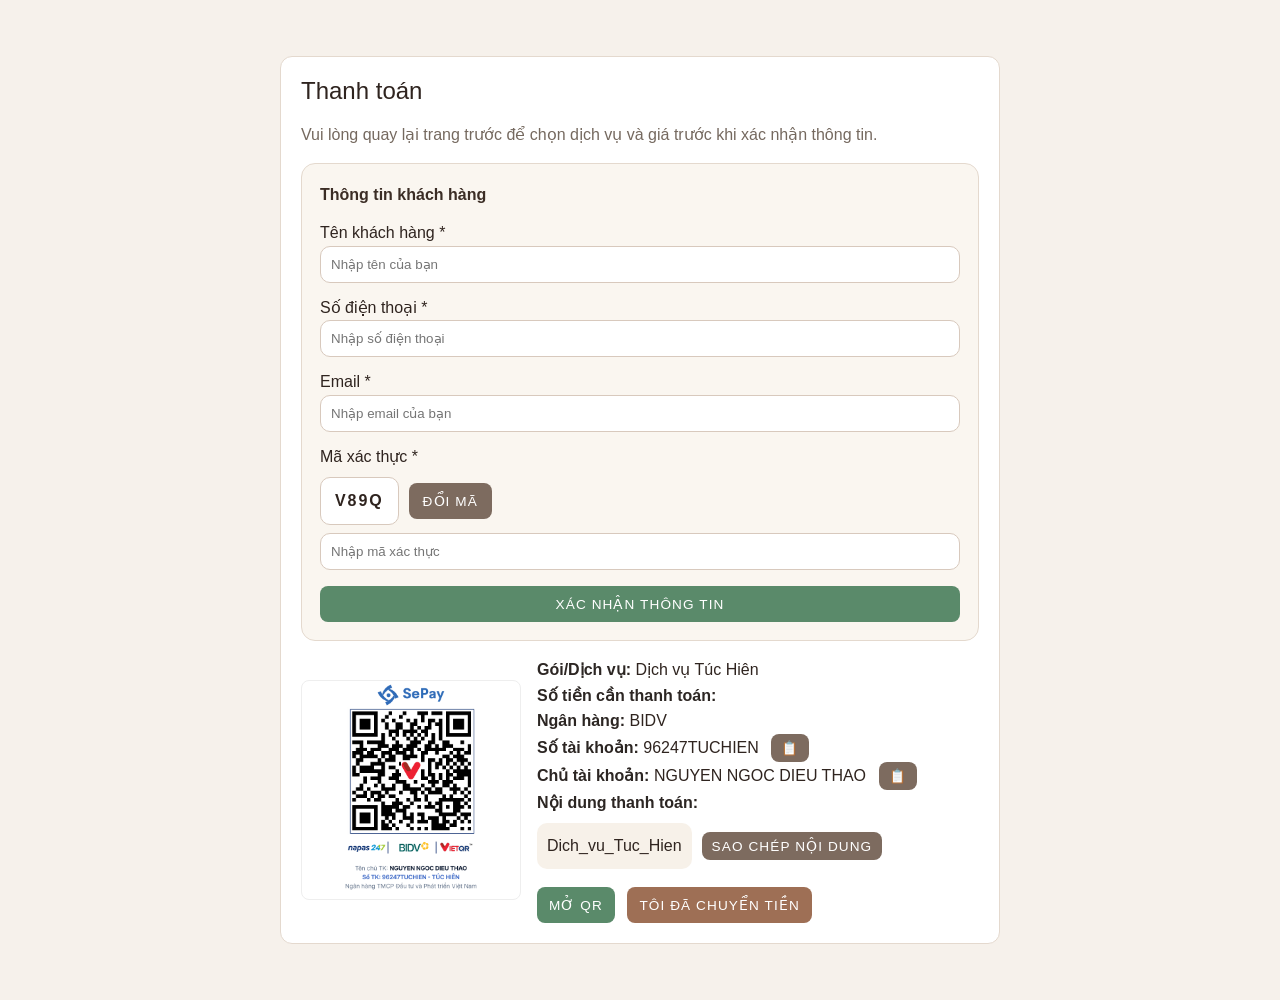
<file: payment.html>
<!DOCTYPE html>
<html lang="vi">
<head>
  <meta charset="utf-8" />
  <meta name="viewport" content="width=device-width,initial-scale=1" />
  <title>Thanh toán - Túc Hiên</title>
  <link rel="stylesheet" href="style.css">
  <style>
    body{font-family:Arial,Helvetica,sans-serif;padding:24px;background:#f6f1eb;color:#2f241f}
    .card{max-width:720px;margin:32px auto;background:#fff;padding:20px;border-radius:12px;border:1px solid #e4d9ce}
    .qr{display:flex;gap:16px;align-items:center}
    img.qr-img{width:220px;height:220px;object-fit:contain;border-radius:8px;border:1px solid #eee}
    .info{flex:1}
    .btn{padding:10px 12px;border-radius:8px;background:#9e6f55;color:#fff;border:none;cursor:pointer}
    .muted{color:#75695f}
    .hidden{display:none}
    .status-box{margin-top:20px;padding:18px;border-radius:14px;border:1px solid transparent;box-shadow:0 14px 30px rgba(0,0,0,.08);background:#fff}
    .status-box.success{border-color:#9ecf97;background:#eaf7eb;color:#214d28}
    .status-box.error{border-color:#e1a2a2;background:#fde8e8;color:#7b2525}
    .status-box h3{margin-top:0;margin-bottom:8px;font-size:1.2rem}
    .status-box p{margin:0; line-height:1.6}
  </style>
</head>
<body>
  <div class="card">
    <h2 id="title">Thanh toán</h2>
    <div id="summary" class="muted">Chuẩn bị giao dịch...</div>
    <form id="customerForm" onsubmit="return handleCustomerSubmit(event)">
      <div style="margin: 16px 0; padding: 18px; border: 1px solid #e4d9ce; border-radius: 14px; background: #faf6f0;">
        <div style="font-weight:700;margin-bottom:12px;color:#3b2d25;">Thông tin khách hàng</div>
        <div style="margin-bottom:12px;">
          <label for="customer-name">Tên khách hàng *</label><br>
          <input id="customer-name" type="text" placeholder="Nhập tên của bạn" style="width:100%;padding:10px;border:1px solid #d8c9bd;border-radius:10px;" required>
        </div>
        <div style="margin-bottom:12px;">
          <label for="customer-phone">Số điện thoại *</label><br>
          <input id="customer-phone" type="tel" placeholder="Nhập số điện thoại" style="width:100%;padding:10px;border:1px solid #d8c9bd;border-radius:10px;" required>
        </div>
        <div style="margin-bottom:12px;">
          <label for="customer-email">Email *</label><br>
          <input id="customer-email" type="email" placeholder="Nhập email của bạn" style="width:100%;padding:10px;border:1px solid #d8c9bd;border-radius:10px;" required>
        </div>
        <div style="margin-bottom:16px;">
          <label for="captcha-input">Mã xác thực *</label><br>
          <div style="display:flex;align-items:center;gap:10px;margin:8px 0;">
            <div id="captcha-code" style="padding:10px 14px;background:#fff;border:1px solid #d8c9bd;border-radius:10px;font-weight:700;letter-spacing:.12em;">0000</div>
            <button type="button" id="refreshCaptcha" class="btn" style="background:#7d6b5f;padding:10px 14px;">Đổi mã</button>
          </div>
          <input id="captcha-input" type="text" placeholder="Nhập mã xác thực" style="width:100%;padding:10px;border:1px solid #d8c9bd;border-radius:10px;" required>
        </div>
        <button type="submit" class="btn" style="width:100%;background:#5a8a6a;">Xác nhận thông tin</button>
      </div>
    </form>
    <div class="qr">
      <img id="qrImage" class="qr-img" src="qr-vietqr-sepay.png" alt="QR thanh toán" />
      <div class="info">
        <div><strong>Gói/Dịch vụ:</strong> <span id="serviceName"></span></div>
        <div><strong>Số tiền cần thanh toán:</strong> <span id="amount"></span></div>
        <div><strong>Ngân hàng:</strong> <span id="bankName">BIDV</span></div>
        <div>
          <strong>Số tài khoản:</strong>
          <span id="accountNumber">96247TUCHIEN</span>
          <button id="btnCopyAccount" class="btn" style="margin-left:8px;padding:6px 10px;background:#7d6b5f;">📋</button>
        </div>
        <div>
          <strong>Chủ tài khoản:</strong>
          <span id="accountHolder">NGUYEN NGOC DIEU THAO</span>
          <button id="btnCopyHolder" class="btn" style="margin-left:8px;padding:6px 10px;background:#7d6b5f;">📋</button>
        </div>
        <div><strong>Nội dung thanh toán:</strong></div>
        <div style="display:flex;align-items:center;gap:10px;flex-wrap:wrap;margin:8px 0;">
          <span id="paymentNote" style="word-break:break-all;max-width:100%;background:#f7f1e9;padding:10px;border-radius:10px;display:inline-block;"></span>
          <button id="btnCopyNote" class="btn" style="background:#7d6b5f;padding:6px 10px;">Sao chép nội dung</button>
        </div>
        <div style="height:10px"></div>
        <div id="actions">
          <button id="btnOpenQr" class="btn" style="margin-right:8px;background:#5a8a6a">Mở QR</button>
          <button id="btnPaid" class="btn">Tôi đã chuyển tiền</button>
        </div>
      </div>
    </div>
    <div id="resultBox" class="status-box hidden">
      <h3 id="resultTitle"></h3>
      <p id="resultText"></p>
      <button id="resultClose" class="btn">Đóng</button>
    </div>
  </div>
  <script>
    function qs(key){
      return new URLSearchParams(window.location.search).get(key);
    }
    let orderId = qs('order_id');
    const amountEl = document.getElementById('amount');
    const paymentNoteEl = document.getElementById('paymentNote');
    const summary = document.getElementById('summary');
    const btnPaid = document.getElementById('btnPaid');
    const btnOpenQr = document.getElementById('btnOpenQr');
    const btnCopyNote = document.getElementById('btnCopyNote');
    const btnCopyAccount = document.getElementById('btnCopyAccount');
    const btnCopyHolder = document.getElementById('btnCopyHolder');
    const customerForm = document.getElementById('customerForm');
    const customerNameInput = document.getElementById('customer-name');
    const customerPhoneInput = document.getElementById('customer-phone');
    const customerEmailInput = document.getElementById('customer-email');
    const captchaCodeEl = document.getElementById('captcha-code');
    const captchaInput = document.getElementById('captcha-input');
    const refreshCaptcha = document.getElementById('refreshCaptcha');

    const resultBox = document.getElementById('resultBox');
    const resultTitle = document.getElementById('resultTitle');
    const resultText = document.getElementById('resultText');
    const resultClose = document.getElementById('resultClose');
    const serviceNameEl = document.getElementById('serviceName');
    const bankNameEl = document.getElementById('bankName');
    const accountNumberEl = document.getElementById('accountNumber');
    const accountHolderEl = document.getElementById('accountHolder');

    async function getOrder() {
      if (!orderId) return null;
      const res = await fetch('/api/orders');
      if (!res.ok) return null;
      const orders = await res.json();
      return orders.find(x => String(x.id) === String(orderId));
    }

    function normalizeNotePart(value) {
      return (value || '')
        .normalize('NFD')
        .replace(/[\u0300-\u036f]/g, '')
        .replace(/[^a-zA-Z0-9\s]/g, '')
        .trim()
        .replace(/\s+/g, '_');
    }

    function buildPaymentNote(serviceSlug, customerName, customerPhone) {
      const noteBase = normalizeNotePart(serviceSlug) || normalizeNotePart(qs('label')) || 'tuchien';
      const namePart = normalizeNotePart(customerName);
      const phonePart = (customerPhone || '').replace(/[^0-9]/g, '');
      const parts = [noteBase];
      if (namePart) parts.push(namePart);
      if (phonePart) parts.push(phonePart);
      return parts.join('_');
    }

    function generateCaptcha() {
      const chars = 'ABCDEFGHJKMNPQRSTUVWXY3456789';
      let code = '';
      for (let i = 0; i < 4; i += 1) {
        code += chars.charAt(Math.floor(Math.random() * chars.length));
      }
      captchaCodeEl.textContent = code;
      return code;
    }

    function validateEmail(email) {
      return /^[^\s@]+@[^\s@]+\.[^\s@]+$/.test(email);
    }

    function validatePhone(phone) {
      const digits = phone.replace(/[^0-9]/g, '');
      return digits.length >= 9 && digits.length <= 12;
    }

    function updateNotePreview(serviceSlug, serviceLabel) {
      paymentNoteEl.textContent = buildPaymentNote(
        serviceLabel || serviceSlug,
        customerNameInput.value,
        customerPhoneInput.value
      );
    }

    function validateCustomerForm(currentServiceSlug, currentServiceLabel) {
      const name = customerNameInput.value.trim();
      const phone = customerPhoneInput.value.trim();
      const email = customerEmailInput.value.trim();
      const captchaValue = captchaInput.value.trim().toUpperCase();
      const expectedCaptcha = captchaCodeEl.textContent.trim().toUpperCase();

      if (!name) {
        alert('Vui lòng nhập tên khách hàng.');
        return false;
      }
      if (!validatePhone(phone)) {
        alert('Vui lòng nhập số điện thoại hợp lệ (9-12 chữ số).');
        return false;
      }
      if (!validateEmail(email)) {
        alert('Vui lòng nhập địa chỉ email hợp lệ.');
        return false;
      }
      if (!captchaValue || captchaValue !== expectedCaptcha) {
        alert('Mã xác thực không đúng. Vui lòng thử lại.');
        generateCaptcha();
        captchaInput.value = '';
        return false;
      }
      updateNotePreview(currentServiceSlug, currentServiceLabel);
      return true;
    }

    async function handleCustomerSubmit(event) {
      event.preventDefault();
      const currentServiceSlug = qs('service');
      const currentServiceLabel = qs('label') || currentServiceSlug;
      if (!currentServiceSlug || !qs('price')) {
        alert('Không có thông tin dịch vụ hoặc giá. Vui lòng quay lại trang trước để tạo lại đơn.');
        return false;
      }
      if (!validateCustomerForm(currentServiceSlug, currentServiceLabel)) {
        return false;
      }
      if (!orderId) {
        await createOrderFromParams(
          customerNameInput.value.trim(),
          customerPhoneInput.value.trim(),
          customerEmailInput.value.trim()
        );
      } else {
        summary.textContent = 'Thông tin đã được xác nhận. Vui lòng hoàn tất chuyển khoản theo nội dung.';
      }
      return false;
    }

    function copyText(fieldId, button) {
      const item = document.getElementById(fieldId);
      if (!item) return;
      const text = item.textContent.trim();
      if (!text) return;
      const finish = () => {
        const original = button.textContent;
        button.textContent = 'Đã sao chép';
        setTimeout(() => button.textContent = original, 1500);
      };
      navigator.clipboard.writeText(text).then(finish).catch(() => {
        const textarea = document.createElement('textarea');
        textarea.value = text;
        textarea.style.position = 'fixed';
        textarea.style.left = '-9999px';
        document.body.appendChild(textarea);
        textarea.select();
        try {
          document.execCommand('copy');
          finish();
        } catch (err) {
          alert('Không thể sao chép tự động. Vui lòng sao chép thủ công.');
        }
        document.body.removeChild(textarea);
      });
    }

    async function loadOrder() {
      if (!orderId) return;
      const o = await getOrder();
      if (!o) {
        summary.textContent = 'Đơn không tìm thấy.';
        return;
      }
      if (!amountEl.textContent) {
        amountEl.textContent = Number(o.amount || 0).toLocaleString('vi-VN') + '₫';
      }
      summary.textContent = `Trạng thái: ${o.status}`;
      if (o.status === 'success' || o.status === 'paid') {
        showThankyou();
        return;
      }
      if (o.status === 'cancelled') {
        showFailure('Thanh toán thất bại', 'Đơn hàng đã bị hủy. Nếu bạn cần hỗ trợ, vui lòng liên hệ với chúng tôi.');
        return;
      }
      hideResult();
    }

    // Open QR in new tab
    if (btnOpenQr) btnOpenQr.addEventListener('click', () => {
      window.open('/qr-vietqr-sepay.png', '_blank', 'noopener');
    });

    function showResult(type, title, message) {
      resultBox.classList.remove('hidden');
      resultBox.classList.toggle('success', type === 'success');
      resultBox.classList.toggle('error', type === 'error');
      resultTitle.textContent = title;
      resultText.textContent = message;
    }

    function showThankyou() {
      document.getElementById('actions').classList.add('hidden');
      summary.textContent = 'Thanh toán thành công';
      showResult('success', 'Thanh toán thành công', 'Chúng tôi đã nhận được thanh toán của bạn. Cảm ơn bạn đã sử dụng dịch vụ Túc Hiên.');
    }

    function showFailure(title, message) {
      document.getElementById('actions').classList.remove('hidden');
      summary.textContent = 'Thanh toán chưa hoàn thành';
      showResult('error', title, message);
    }

    function hideResult() {
      resultBox.classList.add('hidden');
    }

    async function createOrderFromParams(customerName, customerPhone, customerEmail) {
      const serviceSlug = qs('service');
      const serviceLabel = qs('label') || serviceSlug;
      const price = Number(qs('price')) || 0;
      if (!serviceSlug || !price) {
        return;
      }
      summary.textContent = 'Đang tạo đơn thanh toán...';
      const res = await fetch('/api/create_checkout', {
        method: 'POST',
        headers: { 'Content-Type': 'application/json' },
        body: JSON.stringify({
          name: customerName,
          phone: customerPhone,
          email: customerEmail,
          service_name: serviceLabel,
          price
        })
      });
      if (!res.ok) {
        summary.textContent = 'Không thể tạo đơn thanh toán. Vui lòng thử lại sau.';
        return;
      }
      const data = await res.json();
      if (data.order_id) {
        const params = new URLSearchParams();
        params.set('order_id', data.order_id);
        params.set('service', serviceSlug);
        params.set('price', String(price));
        if (serviceLabel) params.set('label', serviceLabel);
        if (customerName) params.set('name', customerName);
        if (customerPhone) params.set('phone', customerPhone);
        if (customerEmail) params.set('email', customerEmail);
        history.replaceState(null, '', `/payment?${params.toString()}`);
        orderId = data.order_id;
        await loadOrder();
      }
    }

    btnPaid.addEventListener('click', async () => {
      btnPaid.disabled = true;
      const original = btnPaid.textContent;
      btnPaid.textContent = 'Đang kiểm tra...';
      const o = await getOrder();
      if (!o) {
        showFailure('Không tìm thấy đơn', 'Không thể tìm thấy đơn hàng. Vui lòng tải lại trang hoặc thử lại sau.');
      } else if (o.status === 'success' || o.status === 'paid') {
        showThankyou();
      } else {
        showFailure('Chưa nhận được chuyển khoản', 'Hệ thống vẫn chưa ghi nhận thanh toán. Nếu bạn đã chuyển khoản, vui lòng đợi vài phút và thử lại.');
      }
      btnPaid.disabled = false;
      btnPaid.textContent = original;
    });

    if (btnCopyNote) btnCopyNote.addEventListener('click', (event) => copyText('paymentNote', event.currentTarget));
    if (btnCopyAccount) btnCopyAccount.addEventListener('click', (event) => copyText('accountNumber', event.currentTarget));
    if (btnCopyHolder) btnCopyHolder.addEventListener('click', (event) => copyText('accountHolder', event.currentTarget));

    if (customerNameInput) customerNameInput.addEventListener('input', () => updateNotePreview(qs('service'), qs('label')));
    if (customerPhoneInput) customerPhoneInput.addEventListener('input', () => updateNotePreview(qs('service'), qs('label')));
    if (refreshCaptcha) refreshCaptcha.addEventListener('click', generateCaptcha);

    resultClose.addEventListener('click', () => {
      hideResult();
    });

    async function initializePage() {
      const serviceSlug = qs('service');
      const serviceLabel = qs('label') || serviceSlug || 'Dịch vụ Túc Hiên';
      const customerName = qs('name') || '';
      const customerPhone = qs('phone') || '';
      const customerEmail = qs('email') || '';
      const priceParam = Number(qs('price')) || 0;

      serviceNameEl.textContent = serviceLabel;
      amountEl.textContent = priceParam ? priceParam.toLocaleString('vi-VN') + '₫' : '';
      customerNameInput.value = customerName;
      customerPhoneInput.value = customerPhone;
      customerEmailInput.value = customerEmail;
      paymentNoteEl.textContent = buildPaymentNote(serviceSlug || serviceLabel, customerName, customerPhone);
      generateCaptcha();

      if (!serviceSlug && !orderId) {
        summary.textContent = 'Vui lòng quay lại trang trước để chọn dịch vụ và giá trước khi xác nhận thông tin.';
        return;
      }

      if (orderId) {
        await loadOrder();
      } else {
        summary.textContent = 'Nhập thông tin khách hàng và xác nhận để tạo đơn thanh toán.';
      }
    }

    // poll status
    setInterval(() => {
      if (orderId) loadOrder();
    }, 3000);
    initializePage();
  </script>
</body>
</html>
</file>
<file: style.css>
/* CSS VARIABLES & RESET */
:root {
    --bg-main: #F6F1EB;
    --bg-card: #EDE5DC;
    --bg-card-light: #FBF9F6;
    --color-text-dark: #2C2623;
    --color-text-muted: #6B625E;
    --color-primary: #9E6F55; /* Terracotta / Warm Clay */
    --color-secondary: #385A47; /* Forest / Sage Green */
    --color-accent: #DCAE7D; /* Warm Sand Ochre */
    --color-white: #FFFFFF;
    --color-cream-light: #FDFBF7;
    
    --font-heading: 'Be Vietnam Pro', sans-serif;
    --font-body: 'Be Vietnam Pro', sans-serif;
    
    --transition-smooth: all 0.4s cubic-bezier(0.25, 0.46, 0.45, 0.94);
    --border-radius-arch: 240px 240px 0 0;
    --border-radius-pill: 9999px;
    --border-radius-normal: 12px;
}

* {
    margin: 0;
    padding: 0;
    box-sizing: border-box;
}

html {
    scroll-behavior: smooth;
    font-size: 16px;
    background-color: var(--bg-main);
    color: var(--color-text-dark);
}

body {
    font-family: var(--font-body);
    line-height: 1.6;
    font-weight: 400;
    -webkit-font-smoothing: antialiased;
    padding-top: 80px; /* Space for fixed/floating menu */
}

img {
    max-width: 100%;
    height: auto;
    display: block;
    object-fit: cover;
}

.container {
    width: 100%;
    max-width: 1200px;
    margin: 0 auto;
    padding: 0 1.5rem;
}

/* BRAND COLOR HIGHLIGHT */
.brand-highlight {
    color: var(--color-primary) !important;
    font-weight: 500;
}

/* TYPOGRAPHY */
h1, h2, h3, h4 {
    font-family: var(--font-heading);
    font-weight: 500;
    line-height: 1.2;
    margin-bottom: 1rem;
}

p {
    font-size: 0.95rem;
    color: var(--color-text-muted);
    margin-bottom: 1rem;
    font-weight: 400;
}

strong {
    font-weight: 600;
    color: var(--color-text-dark);
}

.text-center {
    text-align: center;
}

.sub-label {
    display: inline-block;
    font-size: 0.75rem;
    font-weight: 500;
    text-transform: uppercase;
    letter-spacing: 0.15em;
    color: var(--color-primary);
    margin-bottom: 0.75rem;
    font-family: var(--font-heading);
}

.section-title {
    font-size: 2.5rem;
    color: var(--color-text-dark);
    margin-bottom: 1.5rem;
    font-family: var(--font-heading);
}

.section-subtitle {
    font-size: 1.1rem;
    max-width: 700px;
    margin: 0 auto 3rem auto;
    font-family: var(--font-heading);
    font-style: italic;
    color: var(--color-text-muted);
}

.no-wrap-desktop {
    white-space: normal;
}

.mobile-only {
    display: none;
}

@media (min-width: 769px) {
    .no-wrap-desktop {
        white-space: nowrap;
    }
}

@media (max-width: 768px) {
    .mobile-only {
        display: inline;
    }
}

/* BUTTONS & HOVER EXCHANGE LOGIC */
.btn {
    display: inline-flex;
    align-items: center;
    justify-content: center;
    padding: 0.85rem 2rem;
    font-family: var(--font-heading);
    font-size: 0.85rem;
    font-weight: 500;
    text-transform: uppercase;
    letter-spacing: 0.08em;
    border-radius: var(--border-radius-pill);
    border: 1.5px solid transparent;
    cursor: pointer;
    transition: var(--transition-smooth);
    text-decoration: none;
}

.btn-solid {
    background-color: var(--color-primary);
    color: var(--color-white);
    border-color: var(--color-primary);
}

.btn-outline {
    background-color: transparent;
    border-color: var(--color-primary);
    color: var(--color-primary);
}

/* Peer Hover exchange logic in groups */
.btn-group:hover .btn-solid {
    background-color: transparent;
    color: var(--color-primary);
    border-color: var(--color-primary);
}

.btn-group .btn-solid:hover {
    background-color: var(--color-primary) !important;
    color: var(--color-white) !important;
    border-color: var(--color-primary) !important;
    transform: translateY(-2px);
}

.btn-group .btn-outline:hover {
    background-color: var(--color-primary);
    color: var(--color-white);
    border-color: var(--color-primary);
    transform: translateY(-2px);
}

.btn-sm {
    padding: 0.6rem 1.25rem;
    font-size: 0.75rem;
}

.btn-text {
    background: none;
    border: none;
    color: var(--color-text-muted);
    text-decoration: underline;
    font-size: 0.85rem;
    padding: 0.5rem;
    font-family: var(--font-heading);
}

.btn-text:hover {
    color: var(--color-text-dark);
}

.w-full {
    width: 100%;
}

.inline-icon {
    margin-right: 0.5rem;
    width: 16px;
    height: 16px;
}

/* FLOATING HEADER NAVIGATION (Terracotta background, light text) */
.header {
    display: flex;
    justify-content: space-between;
    align-items: center;
    padding: 1.25rem 3rem;
    background-color: var(--color-primary);
    position: fixed;
    top: 0;
    left: 0;
    width: 100%;
    z-index: 1000;
    box-shadow: 0 4px 20px rgba(0, 0, 0, 0.08);
    transition: var(--transition-smooth);
}

.logo {
    font-family: var(--font-heading);
    font-size: 1.5rem;
    font-weight: 600;
    letter-spacing: 0.15em;
    color: var(--color-cream-light);
    display: flex;
    align-items: center;
    gap: 0.6rem;
}

.brand-logo-svg {
    width: 28px;
    height: 28px;
    color: var(--color-accent);
}

.nav-menu {
    display: flex;
    gap: 2.5rem;
}

.nav-menu a {
    font-family: var(--font-heading);
    font-size: 0.85rem;
    letter-spacing: 0.05em;
    color: rgba(253, 251, 247, 0.85);
    text-decoration: none;
    position: relative;
    padding: 0.5rem 0;
    transition: var(--transition-smooth);
}

.nav-menu a:hover {
    color: var(--color-cream-light);
}

.nav-menu a .brand-highlight {
    color: var(--color-cream-light) !important;
}

.nav-menu a::after {
    content: '';
    position: absolute;
    bottom: 0;
    left: 0;
    width: 0;
    height: 1.5px;
    background-color: var(--color-accent);
    transition: var(--transition-smooth);
}

.nav-menu a:hover::after {
    width: 100%;
}

/* Header Buttons styling in deep menu */
.btn-header {
    padding: 0.5rem 1.25rem;
    font-size: 0.75rem;
}

.btn-header.btn-solid {
    background-color: var(--color-cream-light);
    color: var(--color-primary);
    border-color: var(--color-cream-light);
}

.btn-header.btn-outline {
    border-color: var(--color-cream-light);
    color: var(--color-cream-light);
}

.header-cta:hover .btn-header.btn-solid {
    background-color: transparent;
    color: var(--color-cream-light);
    border-color: var(--color-cream-light);
}

.header-cta .btn-header.btn-solid:hover {
    background-color: var(--color-cream-light) !important;
    color: var(--color-primary) !important;
}

.header-cta .btn-header.btn-outline:hover {
    background-color: var(--color-cream-light);
    color: var(--color-primary);
    border-color: var(--color-cream-light);
}

.header-cta {
    display: flex;
    gap: 1rem;
    align-items: center;
}

.mobile-nav-toggle {
    display: none;
    flex-direction: column;
    justify-content: space-between;
    width: 24px;
    height: 18px;
    background: none;
    border: none;
    cursor: pointer;
}

.mobile-nav-toggle span {
    width: 100%;
    height: 2px;
    background-color: var(--color-cream-light);
    transition: var(--transition-smooth);
}

/* MOBILE MENU OVERLAY */
.mobile-menu-overlay {
    position: fixed;
    top: 0;
    right: -100%;
    width: 85%;
    max-width: 320px;
    height: 100vh;
    background-color: var(--color-primary);
    z-index: 999;
    box-shadow: -10px 0 30px rgba(0, 0, 0, 0.15);
    display: flex;
    flex-direction: column;
    padding: 6rem 2rem 2rem;
    transition: var(--transition-smooth);
}

.mobile-menu-overlay.active {
    right: 0;
}

.mobile-nav {
    display: flex;
    flex-direction: column;
    gap: 2rem;
}

.mobile-link {
    font-family: var(--font-heading);
    font-size: 1.5rem;
    color: var(--color-cream-light);
    text-decoration: none;
}

.mobile-link .brand-highlight {
    color: var(--color-accent) !important;
}

.mobile-menu-buttons {
    margin-top: 2rem;
    display: flex;
    flex-direction: column;
    gap: 1rem;
}

.mobile-menu-buttons .btn {
    white-space: nowrap;
    font-size: 0.75rem;
    padding: 0.75rem 1.25rem;
}

.mobile-menu-buttons .btn-solid {
    background-color: var(--color-cream-light);
    color: var(--color-primary);
}

.mobile-menu-buttons .btn-outline {
    border-color: var(--color-cream-light);
    color: var(--color-cream-light);
}

/* HERO SECTION */
.hero-section {
    padding: 5rem 0 6rem 0;
    min-height: 75vh;
    display: flex;
    align-items: center;
}

.hero-container {
    display: grid;
    grid-template-columns: 1.25fr 0.75fr;
    gap: 4rem;
    align-items: center;
}

.hero-content {
    max-width: 650px;
}

.hero-title {
    font-size: 2.8rem;
    line-height: 1.1;
    color: var(--color-text-dark);
    margin-bottom: 2rem;
}

.hero-title-line {
    display: block;
    white-space: nowrap;
}

@media (max-width: 1024px) {
    .hero-title { font-size: 2.4rem; }
}

@media (max-width: 900px) {
    .hero-title { font-size: 2.2rem; }
}

@media (max-width: 768px) {
    .hero-title { font-size: 2rem; }
}

@media (max-width: 480px) {
    .hero-title { font-size: 1.8rem; }
}

/* Both hero title lines share the same size/weight - no sub style needed */

.hero-subtitle {
    font-size: 1.1rem;
    line-height: 1.7;
    margin-bottom: 2.5rem;
    color: var(--color-text-muted);
}

.hero-actions {
    display: flex;
    gap: 1.5rem;
    flex-wrap: wrap;
}

.hero-visual {
    display: flex;
    justify-content: flex-end;
}

.arch-image-wrapper {
    width: 100%;
    max-width: 380px;
    height: 520px;
    border-radius: var(--border-radius-arch);
    overflow: hidden;
    position: relative;
    border: 1.5px solid rgba(44, 38, 35, 0.08);
}

.arch-image-wrapper img {
    width: 100%;
    height: 100%;
    object-position: center;
    transition: transform 1.2s ease;
}

.arch-image-wrapper:hover img {
    transform: scale(1.05);
}

/* ABOUT SECTION */
.about-section {
    padding: 6rem 0;
    background-color: var(--bg-card-light);
}

.about-container {
    display: grid;
    grid-template-columns: 0.9fr 1.1fr;
    gap: 5rem;
    align-items: center;
}

.about-visual {
    width: 100%;
    height: 480px;
    overflow: hidden;
    border-radius: var(--border-radius-normal);
}

.about-visual img {
    width: 100%;
    height: 100%;
}

.about-content-box {
    background-color: var(--bg-card);
    padding: 3.5rem;
    border-radius: var(--border-radius-normal);
    position: relative;
    transform: translateX(-2rem);
}

.section-description {
    font-size: 1.15rem;
    line-height: 1.75;
    font-family: var(--font-heading);
    margin-bottom: 1.5rem;
    color: var(--color-text-dark);
}

.section-description-sub {
    font-size: 0.95rem;
    line-height: 1.6;
    color: var(--color-text-muted);
}

/* PAIN POINTS SECTION */
.pain-points-section {
    padding: 7rem 0;
}

.pain-points-header {
    margin-bottom: 4rem;
}

.pain-grid {
    display: grid;
    grid-template-columns: repeat(3, 1fr);
    gap: 2.5rem;
}

.pain-card {
    background-color: var(--bg-card-light);
    padding: 3rem 2.5rem;
    border-radius: var(--border-radius-normal);
    border: 1.5px solid rgba(44, 38, 35, 0.04);
    transition: var(--transition-smooth);
}

.pain-card:hover {
    transform: translateY(-5px);
    box-shadow: 0 12px 30px rgba(44, 38, 35, 0.05);
}

.pain-icon-wrapper {
    width: 60px;
    height: 60px;
    border-radius: 50%;
    background-color: rgba(158, 111, 85, 0.08);
    color: var(--color-primary);
    display: flex;
    align-items: center;
    justify-content: center;
    margin-bottom: 1.75rem;
}

.pain-card h3 {
    font-size: 1.4rem;
    margin-bottom: 1rem;
    color: var(--color-text-dark);
}

.pain-card p {
    font-size: 0.9rem;
    line-height: 1.65;
    color: var(--color-text-muted);
    margin-bottom: 0;
}

/* SERVICES SECTION */
.services-section {
    padding: 7rem 0;
    background-color: var(--bg-card-light);
}

.services-intro {
    display: flex;
    justify-content: space-between;
    align-items: flex-end;
    margin-bottom: 4rem;
}

.services-intro-left {
    max-width: 600px;
}

/* Swipe hint — hidden on desktop, shown in media query on mobile */
.services-scroll-hint,
.pain-scroll-hint {
    display: none;
    align-items: center;
    justify-content: center;
    gap: 0.5rem;
    margin-bottom: 1rem;
    color: var(--color-text-muted);
    font-size: 0.78rem;
    font-family: var(--font-heading);
    font-style: italic;
    letter-spacing: 0.04em;
    opacity: 0.7;
}

.services-grid {
    display: grid;
    grid-template-columns: repeat(3, 1fr);
    gap: 2.5rem;
}

.service-card {
    background-color: var(--bg-main);
    border-radius: var(--border-radius-normal);
    overflow: hidden;
    border: 1.5px solid rgba(44, 38, 35, 0.04);
    transition: var(--transition-smooth);
    display: flex;
    flex-direction: column;
    height: 100%;
}

.service-card:hover {
    transform: translateY(-8px);
    box-shadow: 0 16px 36px rgba(44, 38, 35, 0.07);
}

.service-image-arch {
    height: 280px;
    overflow: hidden;
    margin: 1.5rem 1.5rem 0 1.5rem;
    border-radius: var(--border-radius-arch);
    border: 1.5px solid rgba(44, 38, 35, 0.05);
}

.service-image-arch img {
    width: 100%;
    height: 100%;
    transition: transform 0.8s ease;
}

.service-card:hover .service-image-arch img {
    transform: scale(1.05);
}

.service-info {
    padding: 2rem 1.75rem;
    display: flex;
    flex-direction: column;
    flex-grow: 1;
}

.service-info h3 {
    font-size: 1.4rem;
    margin-bottom: 0.75rem;
}

.service-details {
    font-size: 0.85rem;
    line-height: 1.6;
    margin-bottom: 1.5rem;
    flex-grow: 1;
}

.service-price {
    font-family: var(--font-heading);
    font-size: 1.3rem;
    color: var(--color-primary);
    margin-bottom: 1.5rem;
    font-weight: 600;
}

.service-actions {
    display: flex;
    flex-direction: column;
    gap: 0.75rem;
}

/* Premium Service Card Style (Terracotta Brown Background) */
.service-card-premium {
    background-color: var(--color-primary) !important;
    border-color: rgba(253, 251, 247, 0.15) !important;
}

.service-card-premium h3 {
    color: var(--color-cream-light) !important;
}

.service-card-premium .service-details {
    color: rgba(253, 251, 247, 0.85) !important;
}

.service-card-premium .service-details strong {
    color: var(--color-white) !important;
}

.service-card-premium .service-price {
    color: var(--color-accent) !important;
}

.service-card-premium .btn-solid-premium {
    background-color: var(--color-accent) !important;
    color: var(--color-primary) !important;
    border-color: var(--color-accent) !important;
}

.service-card-premium .btn-outline-premium {
    background-color: transparent !important;
    border-color: var(--color-cream-light) !important;
    color: var(--color-cream-light) !important;
}

/* Peer Hover exchange logic in premium button group */
.service-card-premium .btn-group:hover .btn-solid-premium {
    background-color: transparent !important;
    color: var(--color-cream-light) !important;
    border-color: var(--color-cream-light) !important;
}

.service-card-premium .btn-group .btn-solid-premium:hover {
    background-color: var(--color-accent) !important;
    color: var(--color-primary) !important;
    border-color: var(--color-accent) !important;
    transform: translateY(-2px);
}

.service-card-premium .btn-group .btn-outline-premium:hover {
    background-color: var(--color-accent) !important;
    color: var(--color-primary) !important;
    border-color: var(--color-accent) !important;
    transform: translateY(-2px);
}

/* Badge best seller inline styles */
.badge-best-seller-inline {
    display: inline-block;
    align-self: flex-start;
    background-color: var(--color-primary);
    color: var(--color-white);
    padding: 0.35rem 0.85rem;
    font-size: 0.68rem;
    letter-spacing: 0.1em;
    font-family: var(--font-heading);
    border-radius: var(--border-radius-pill);
    font-weight: 500;
    margin-bottom: 1rem;
    box-shadow: 0 4px 10px rgba(0, 0, 0, 0.05);
}

.service-card-premium .badge-best-seller-inline {
    background-color: var(--color-accent) !important;
    color: var(--color-primary) !important;
    box-shadow: 0 4px 10px rgba(0, 0, 0, 0.15);
}

/* CHAT WIDGET */
.chat-widget {
    position: fixed;
    right: 1.25rem;
    bottom: 5.4rem;
    z-index: 1100;
    display: flex;
    flex-direction: column;
    align-items: flex-end;
    gap: 0.75rem;
}

.chat-toggle {
    width: 58px;
    height: 58px;
    border: 1px solid rgba(255,255,255,0.3);
    border-radius: 50%;
    background: linear-gradient(135deg, var(--color-primary), var(--color-secondary));
    color: var(--color-white);
    box-shadow: 0 10px 25px rgba(44, 38, 35, 0.2);
    cursor: pointer;
    font-size: 1.25rem;
    display: inline-flex;
    align-items: center;
    justify-content: center;
    transition: var(--transition-smooth);
}

.chat-toggle:hover {
    transform: translateY(-2px) scale(1.02);
    box-shadow: 0 14px 28px rgba(44, 38, 35, 0.24);
}

.chat-toggle span {
    display: inline-flex;
    align-items: center;
    justify-content: center;
    width: 100%;
    height: 100%;
}

.chat-toggle svg {
    width: 24px;
    height: 24px;
    stroke: currentColor;
    fill: none;
    stroke-width: 1.8;
}

.chat-panel {
    width: min(330px, calc(100vw - 1.25rem));
    max-height: min(72vh, 560px);
    background: var(--color-cream-light);
    border-radius: 18px;
    box-shadow: 0 16px 40px rgba(44, 38, 35, 0.16);
    overflow: hidden;
    border: 1px solid rgba(44, 38, 35, 0.08);
    display: none;
    flex-direction: column;
}

.chat-panel.active {
    display: flex;
}

.chat-header {
    display: flex;
    justify-content: space-between;
    align-items: center;
    gap: 0.75rem;
    padding: 0.8rem 0.9rem 0.7rem;
    background: linear-gradient(135deg, var(--color-primary), var(--color-secondary));
    color: var(--color-white);
}

.chat-header h3 {
    margin: 0 0 0.2rem;
    font-size: 1rem;
}

.chat-header p {
    margin: 0;
    color: rgba(255,255,255,0.85);
    font-size: 0.78rem;
}

.chat-close {
    border: none;
    background: rgba(255,255,255,0.16);
    color: var(--color-white);
    font-size: 1.1rem;
    line-height: 1;
    cursor: pointer;
    width: 28px;
    height: 28px;
    border-radius: 50%;
    display: inline-flex;
    align-items: center;
    justify-content: center;
    flex-shrink: 0;
}

.chat-body {
    padding: 0.85rem;
    display: flex;
    flex-direction: column;
    gap: 0.65rem;
    max-height: min(48vh, 320px);
    overflow-y: auto;
    background: var(--bg-card-light);
}

.chat-bubble {
    padding: 0.8rem 0.95rem;
    border-radius: 14px;
    font-size: 0.92rem;
    line-height: 1.55;
    max-width: 92%;
}

.chat-bubble.bot {
    background: var(--color-white);
    color: var(--color-text-dark);
    align-self: flex-start;
}

.chat-bubble.user {
    background: var(--color-primary);
    color: var(--color-white);
    align-self: flex-end;
}

.chat-bubble .chat-package-card {
    border: 1px solid rgba(44, 38, 35, 0.12);
    border-radius: 12px;
    padding: 0.75rem 0.85rem;
    background: var(--bg-card-light);
    margin-top: 0.35rem;
}

.chat-bubble .chat-package-card h4 {
    margin: 0 0 0.3rem;
    font-size: 0.9rem;
    color: var(--color-text-dark);
}

.chat-bubble .chat-package-card p {
    margin: 0 0 0.5rem;
    font-size: 0.8rem;
    color: var(--color-text-muted);
    line-height: 1.45;
}

.chat-bubble .chat-package-actions {
    display: flex;
    flex-wrap: wrap;
    gap: 0.45rem;
    margin-top: 0.45rem;
}

.chat-bubble .chat-package-actions .btn {
    padding: 0.5rem 0.8rem;
    font-size: 0.7rem;
    letter-spacing: 0.06em;
}

.chat-footer {
    padding: 0.85rem 1rem 1rem;
    background: var(--color-cream-light);
}

.chat-actions {
    display: flex;
    flex-wrap: wrap;
    gap: 0.5rem;
    margin-bottom: 0.7rem;
}

.chat-action-btn,
.chat-cta {
    border: none;
    border-radius: 999px;
    padding: 0.6rem 0.9rem;
    font-size: 0.8rem;
    cursor: pointer;
    font-family: var(--font-heading);
    transition: var(--transition-smooth);
}

.chat-bubble .btn-solid,
.chat-bubble .btn-outline {
    border-radius: 999px;
    text-transform: none;
    letter-spacing: 0.02em;
}

.chat-action-btn {
    background: rgba(158, 111, 85, 0.12);
    color: var(--color-primary);
}

.chat-action-btn:hover,
.chat-cta:hover {
    transform: translateY(-1px);
}

.chat-cta {
    width: 100%;
    background: var(--color-primary);
    color: var(--color-white);
}

.chat-input-form {
    display: flex;
    gap: 0.5rem;
    margin-bottom: 0.7rem;
}

.chat-input-form input {
    flex: 1;
    border: 1px solid rgba(44, 38, 35, 0.12);
    border-radius: 999px;
    padding: 0.7rem 0.9rem;
    font-size: 0.9rem;
    outline: none;
    color: var(--color-text-dark);
}

.chat-input-form button {
    border: none;
    border-radius: 999px;
    padding: 0.7rem 0.95rem;
    background: var(--color-secondary);
    color: var(--color-white);
    cursor: pointer;
}

.chat-cta.secondary {
    background: var(--color-secondary);
}

.chat-bubble .chat-inline-actions {
    display: flex;
    flex-wrap: wrap;
    gap: 0.45rem;
    margin-top: 0.6rem;
}

.chat-bubble .chat-inline-actions .btn {
    padding: 0.5rem 0.8rem;
    font-size: 0.7rem;
    letter-spacing: 0.04em;
}

/* REDESIGNED PREMIUM INTENSIVE PACKAGE (Centered CTA Buttons & Olive Green) */
.special-package-section {
    padding: 8rem 0;
}

.premium-package-box {
    background-color: var(--color-primary); /* Terracotta Brown #9E6F55 */
    color: var(--color-cream-light);
    border-radius: 20px;
    padding: 5rem;
    position: relative;
    overflow: hidden;
    box-shadow: 0 20px 50px rgba(44, 57, 49, 0.15);
    border: 1px solid rgba(253, 251, 247, 0.1);
}

.badge-best-seller {
    position: absolute;
    top: 2rem;
    left: 2rem;
    background-color: var(--color-primary);
    color: var(--color-white);
    padding: 0.5rem 1.25rem;
    font-size: 0.7rem;
    letter-spacing: 0.15em;
    font-family: var(--font-heading);
    border-radius: var(--border-radius-pill);
    font-weight: 500;
    box-shadow: 0 4px 10px rgba(158, 111, 85, 0.2);
}

.premium-package-grid {
    display: grid;
    grid-template-columns: 0.82fr 1.18fr;
    gap: 5rem;
    align-items: center;
}

.arch-image-premium {
    width: 100%;
    max-width: 320px;
    height: 440px;
    border-radius: var(--border-radius-arch);
    overflow: hidden;
    border: 2px solid rgba(253, 251, 247, 0.2);
}

.arch-image-premium img {
    width: 100%;
    height: 100%;
}

.sub-label-premium {
    display: inline-block;
    font-size: 0.75rem;
    text-transform: uppercase;
    letter-spacing: 0.2em;
    color: var(--color-accent);
    margin-bottom: 0.75rem;
    font-family: var(--font-heading);
}

.premium-title {
    font-size: clamp(1.1rem, 4.8vw, 2.8rem);
    color: var(--color-cream-light);
    margin-bottom: 1.5rem;
    white-space: nowrap;
}

.premium-title .brand-highlight {
    color: var(--color-accent) !important;
}

.premium-description {
    font-size: 1rem;
    line-height: 1.7;
    color: rgba(253, 251, 247, 0.85);
    margin-bottom: 2rem;
}

.premium-features-list {
    list-style: none;
    margin: 2rem 0;
}

.premium-features-list li {
    display: flex;
    align-items: flex-start;
    gap: 1.25rem;
    margin-bottom: 1.5rem;
    font-size: 0.95rem;
    color: rgba(253, 251, 247, 0.85);
}

.premium-features-list li strong {
    display: block;
    color: var(--color-cream-light);
    margin-bottom: 0.25rem;
}

.premium-feature-icon {
    width: 22px;
    height: 22px;
    display: inline-flex;
    align-items: center;
    justify-content: center;
    color: var(--color-primary);
    background-color: var(--color-accent);
    border-radius: 50%;
    font-size: 0.75rem;
    margin-top: 0.25rem;
    flex-shrink: 0;
    font-weight: bold;
}

.premium-pricing-box {
    border-top: 1px solid rgba(253, 251, 247, 0.15);
    padding-top: 2rem;
    margin-bottom: 2rem;
    display: flex;
    align-items: center;
    gap: 1.5rem;
}

.premium-price-label {
    font-size: 0.85rem;
    text-transform: uppercase;
    letter-spacing: 0.1em;
    color: rgba(253, 251, 247, 0.7);
}

.premium-price-value {
    font-family: var(--font-heading);
    font-size: 2.5rem;
    color: var(--color-accent);
    font-weight: 600;
}

/* Centered & Separated Premium Action Buttons */
.btn-group-premium {
    display: flex;
    justify-content: center;
    gap: 2rem; /* Separated buttons */
    flex-wrap: wrap;
    width: 100%;
    margin-top: 2.5rem;
}

.premium-actions .btn-solid-premium {
    background-color: var(--color-accent);
    color: var(--color-primary);
    border-color: var(--color-accent);
}

.premium-actions .btn-outline-premium {
    background-color: transparent;
    border-color: var(--color-cream-light);
    color: var(--color-cream-light);
}

/* Premium Button Hover exchange logic */
/* Hovering anywhere in the wrapper (incl. XEM CHI TIẾT) dims the solid pay button */
.premium-actions-wrapper:hover .btn-solid-premium {
    background-color: transparent;
    color: var(--color-cream-light);
    border-color: var(--color-cream-light);
}

/* Directly hovering the payment button restores its full color */
.btn-group-premium .btn-solid-premium:hover {
    background-color: var(--color-accent) !important;
    color: var(--color-primary) !important;
    border-color: var(--color-accent) !important;
    transform: translateY(-2px);
}

.btn-group-premium .btn-outline-premium:hover {
    background-color: var(--color-accent);
    color: var(--color-primary);
    border-color: var(--color-accent);
    transform: translateY(-2px);
}

/* Standalone XEM CHI TIẾT button in the premium dark box */
.btn-detail-premium {
    background-color: transparent;
    border-color: var(--color-cream-light);
    color: var(--color-cream-light);
    transition: var(--transition-smooth);
}

.btn-detail-premium:hover {
    background-color: var(--color-accent);
    color: var(--color-secondary);
    border-color: var(--color-accent);
    transform: translateY(-2px);
}

/* INTERACTIVE QUIZ SECTION (Multiple Choice + Back button) */
.quiz-section {
    padding: 7rem 0;
    background-color: var(--bg-card-light);
}

.quiz-section .section-title {
    white-space: nowrap;
    font-size: clamp(0.9rem, 4.2vw, 2.2rem);
}

/* Hero quiz CTA button: always single line */
.hero-quiz-btn {
    white-space: nowrap;
    font-size: clamp(0.75rem, 1.5vw, 0.9rem);
}

.mobile-only-br {
    display: none;
}

.desktop-only-br {
    display: inline; /* shown on PC */
}

.quiz-container {
    max-width: 800px;
}

.quiz-card {
    background-color: var(--bg-main);
    border-radius: var(--border-radius-normal);
    padding: 4rem 3.5rem;
    margin-top: 3.5rem;
    border: 1px solid rgba(44, 38, 35, 0.04);
    min-height: 440px;
    display: flex;
    align-items: center;
    justify-content: center;
    box-shadow: 0 16px 40px rgba(44, 38, 35, 0.04);
}

.quiz-step {
    display: none;
    width: 100%;
    animation: fadeIn 0.5s ease forwards;
}

.quiz-step.active {
    display: block;
}

.quiz-step-header {
    display: flex;
    justify-content: space-between;
    align-items: center;
    margin-bottom: 2rem;
    width: 100%;
}

.quiz-back-btn {
    background: none;
    border: 1.5px solid rgba(44, 38, 35, 0.18);
    color: var(--color-text-muted);
    font-family: var(--font-heading);
    font-size: 0.8rem;
    letter-spacing: 0.04em;
    cursor: pointer;
    display: inline-flex;
    align-items: center;
    gap: 0.4rem;
    transition: var(--transition-smooth);
    padding: 0.55rem 1.2rem;
    border-radius: var(--border-radius-pill);
}

.quiz-back-btn:hover {
    color: var(--color-primary);
    background-color: rgba(158, 111, 85, 0.06);
    border-color: var(--color-primary);
}

.step-indicator {
    display: block;
    font-size: 0.75rem;
    font-weight: 500;
    letter-spacing: 0.15em;
    color: var(--color-primary);
    text-transform: uppercase;
    font-family: var(--font-heading);
}

.question-text {
    font-size: 1.8rem;
    margin-bottom: 2.5rem;
    color: var(--color-text-dark);
}

.options-container {
    display: flex;
    flex-direction: column;
    gap: 1rem;
}

.option-btn {
    text-align: left;
    background-color: var(--bg-card-light);
    border: 1px solid rgba(44, 38, 35, 0.08);
    padding: 1.25rem 2rem;
    border-radius: var(--border-radius-pill);
    font-family: var(--font-body);
    font-size: 0.9rem;
    color: var(--color-text-dark);
    cursor: pointer;
    transition: var(--transition-smooth);
}

.option-btn:hover {
    background-color: rgba(158, 111, 85, 0.05);
    border-color: var(--color-primary);
    transform: translateX(5px);
}

/* Selected option style with checkmark */
.option-btn.selected {
    background-color: var(--color-primary) !important;
    color: var(--color-white) !important;
    border-color: var(--color-primary) !important;
    position: relative;
    padding-right: 3.5rem;
}

.option-btn.selected::after {
    content: '✓';
    position: absolute;
    right: 1.5rem;
    top: 50%;
    transform: translateY(-50%);
    font-size: 1.1rem;
    font-weight: bold;
    color: var(--color-white);
}

.quiz-step-actions {
    margin-top: 2.5rem;
    display: flex;
    justify-content: space-between;
    align-items: center;
    width: 100%;
    gap: 1rem;
}

.btn-quiz-next {
    padding: 0.75rem 2.5rem;
}

/* Result styles */
.result-title {
    font-size: 2.2rem;
    margin-bottom: 1rem;
    color: var(--color-primary);
}

.result-description {
    font-size: 0.95rem;
    line-height: 1.65;
    color: var(--color-text-muted);
    margin-bottom: 2rem;
}

.result-box {
    background-color: var(--bg-card);
    padding: 2rem;
    border-radius: var(--border-radius-normal);
    margin-bottom: 2.5rem;
    display: flex;
    justify-content: space-between;
    align-items: center;
}

.result-box h4 {
    font-size: 1.3rem;
    margin-bottom: 0;
    color: var(--color-text-dark);
}

.result-price {
    font-family: var(--font-heading);
    font-size: 1.8rem;
    color: var(--color-primary);
    font-weight: 600;
}

.quiz-result-actions {
    display: flex;
    gap: 1rem;
    align-items: center;
    flex-wrap: wrap;
}

.mission-title {
    font-size: 1.6rem !important;
    max-width: 100% !important;
    line-height: 1.35 !important;
    white-space: normal !important;
}

/* MISSION SECTION */
.mission-section {
    padding: 7rem 0;
}

.mission-container {
    display: grid;
    grid-template-columns: 1.15fr 0.85fr;
    gap: 5rem;
    align-items: center;
}

.mission-content {
    max-width: 600px;
}

.mission-highlights {
    display: grid;
    grid-template-columns: repeat(2, 1fr);
    gap: 2rem;
    margin-top: 2.5rem;
    margin-bottom: 2.5rem;
}

.highlight-item h4 {
    font-size: 1.25rem;
    color: var(--color-text-dark);
    margin-bottom: 0.5rem;
}

.highlight-item p {
    font-size: 0.85rem;
    line-height: 1.6;
}

.mission-visual {
    height: 500px;
    border-radius: var(--border-radius-normal);
    overflow: hidden;
}

.mission-visual img {
    width: 100%;
    height: 100%;
}

/* TESTIMONIAL SECTION */
.testimonial-section {
    padding: 7rem 0;
    background-color: var(--bg-card);
}

.testimonial-container {
    display: grid;
    grid-template-columns: 0.8fr 1.2fr;
    gap: 5rem;
    align-items: center;
}

.testimonial-visual {
    height: 420px;
    border-radius: var(--border-radius-normal);
    overflow: hidden;
}

.testimonial-visual img {
    width: 100%;
    height: 100%;
}

.testimonial-content {
    max-width: 650px;
}

.quote-mark {
    font-family: var(--font-heading);
    font-size: 6rem;
    line-height: 0.4;
    color: var(--color-primary);
    opacity: 0.3;
    display: block;
    margin-bottom: 1rem;
}

.testimonial-quote {
    font-family: var(--font-heading);
    font-size: 1.75rem;
    line-height: 1.5;
    font-style: italic;
    color: var(--color-text-dark);
    margin-bottom: 2rem;
}

.testimonial-author {
    display: flex;
    flex-direction: column;
}

.testimonial-author strong {
    font-size: 1rem;
    color: var(--color-text-dark);
}

.testimonial-author span {
    font-size: 0.85rem;
    color: var(--color-text-muted);
}

/* CTA BANNER */
.cta-banner {
    padding: 5rem 0;
    background-color: var(--color-primary);
    color: var(--color-white);
}

.banner-flex {
    display: flex;
    justify-content: space-between;
    align-items: center;
    gap: 3rem;
}

.cta-banner h2 {
    font-size: 1.75rem;
    margin-bottom: 0;
    color: var(--color-white);
    max-width: 820px;
}

.banner-heading {
    max-width: 820px;
}

.banner-buttons {
    display: flex;
    gap: 1rem;
    flex-shrink: 0;
}

.cta-banner .btn-solid {
    background-color: var(--color-white);
    color: var(--color-primary);
    border-color: var(--color-white);
}

.cta-banner .btn-solid:hover {
    background-color: var(--bg-main);
    color: #855C44;
}

.cta-banner .btn-outline {
    border-color: var(--color-white);
    color: var(--color-white);
}

.cta-banner .btn-outline:hover {
    background-color: var(--color-white);
    color: var(--color-primary);
}

/* HEADER/BANNER HOVER EXCHANGE */
.cta-banner .btn-group:hover .btn-solid {
    background-color: transparent;
    color: var(--color-white);
    border-color: var(--color-white);
}

.cta-banner .btn-group .btn-solid:hover {
    background-color: var(--color-white) !important;
    color: var(--color-primary) !important;
}

.cta-banner .btn-group .btn-outline:hover {
    background-color: var(--color-white);
    color: var(--color-primary);
    border-color: var(--color-white);
}

/* FLOATING BACK TO TOP BUTTON — subtle pill, matches design system */
.back-to-top {
    position: fixed;
    bottom: 2rem;
    right: 2rem;
    height: 42px;
    padding: 0 1.25rem;
    border-radius: var(--border-radius-pill);
    background-color: rgba(246, 241, 235, 0.92);
    color: var(--color-primary);
    border: 1.5px solid var(--color-primary);
    display: inline-flex;
    align-items: center;
    justify-content: center;
    gap: 0.4rem;
    font-family: var(--font-heading);
    font-size: 0.75rem;
    letter-spacing: 0.06em;
    cursor: pointer;
    opacity: 0;
    visibility: hidden;
    transition: var(--transition-smooth);
    box-shadow: 0 4px 20px rgba(158, 111, 85, 0.15);
    backdrop-filter: blur(6px);
    z-index: 999;
    white-space: nowrap;
}

.back-to-top.active {
    opacity: 1;
    visibility: visible;
}

.back-to-top:hover {
    background-color: var(--color-primary);
    color: var(--color-white);
    transform: translateY(-3px);
    box-shadow: 0 8px 24px rgba(158, 111, 85, 0.25);
}

/* FOOTER & REDESIGNED CONTACT BLOCK & SHARE ICONS */
.footer {
    background-color: var(--color-text-dark);
    color: var(--bg-main);
    padding: 6rem 0 3rem 0;
}

.footer-container {
    display: grid;
    grid-template-columns: 1.2fr 1.1fr 0.7fr;
    gap: 4rem;
    margin-bottom: 4rem;
}

.footer h4 {
    font-size: 0.85rem;
    color: var(--color-white);
    margin-bottom: 2rem;
    text-transform: uppercase;
    font-family: var(--font-heading);
    font-weight: 500;
    letter-spacing: 0.1em;
}

.footer-logo {
    font-family: var(--font-heading);
    font-size: 1.8rem;
    color: var(--color-white);
    margin-bottom: 1.5rem;
    letter-spacing: 0.15em;
    display: flex;
    align-items: center;
    gap: 0.75rem;
}

.footer-logo-svg {
    width: 32px;
    height: 32px;
}

.footer-desc {
    color: rgba(253, 251, 247, 0.65);
    font-size: 0.85rem;
    line-height: 1.6;
    margin-bottom: 2rem;
}

.footer-share-box {
    margin-top: 1.5rem;
}

.share-label {
    display: block;
    font-size: 0.75rem;
    color: rgba(253, 251, 247, 0.5);
    text-transform: uppercase;
    letter-spacing: 0.05em;
    margin-bottom: 0.75rem;
    font-family: var(--font-body);
}

/* Social share row and icons */
.social-share-links {
    display: flex;
    gap: 1rem;
}

.social-icon {
    display: inline-flex;
    align-items: center;
    justify-content: center;
    width: 38px;
    height: 38px;
    border-radius: 50%;
    background-color: rgba(253, 251, 247, 0.08);
    color: var(--bg-main);
    transition: var(--transition-smooth);
    border: 1px solid rgba(253, 251, 247, 0.15);
    text-decoration: none;
}

.social-icon:hover {
    background-color: var(--color-accent);
    color: var(--color-text-dark);
    transform: translateY(-3px);
    box-shadow: 0 4px 12px rgba(0, 0, 0, 0.2);
}

.social-icon svg {
    width: 18px;
    height: 18px;
}

/* Contact block */
.contact-details-block {
    display: flex;
    flex-direction: column;
    gap: 1.25rem;
}

.contact-item {
    display: flex;
    align-items: flex-start;
    gap: 0.85rem;
}

.contact-icon {
    width: 18px;
    height: 18px;
    color: var(--color-accent);
    margin-top: 0.2rem;
    flex-shrink: 0;
}

.contact-text {
    font-size: 0.9rem;
    line-height: 1.45;
    color: rgba(253, 251, 247, 0.8);
    display: flex;
    flex-direction: column;
}

.contact-text .label {
    font-size: 0.75rem;
    font-weight: 500;
    text-transform: uppercase;
    letter-spacing: 0.05em;
    color: rgba(253, 251, 247, 0.45);
    margin-bottom: 0.1rem;
}

.contact-text .value {
    color: rgba(253, 251, 247, 0.9);
    text-decoration: none;
    transition: var(--transition-smooth);
}

.contact-text a.value:hover {
    color: var(--color-accent);
}

.text-wrap {
    word-wrap: break-word;
    max-width: 250px;
}

.footer-nav {
    display: flex;
    flex-direction: column;
    gap: 1rem;
}

.footer-nav a {
    font-size: 0.85rem;
    color: rgba(253, 251, 247, 0.65);
    text-decoration: none;
    transition: var(--transition-smooth);
}

.footer-nav a:hover {
    color: var(--color-accent);
    padding-left: 5px;
}

.footer-bottom {
    border-top: 1px solid rgba(253, 251, 247, 0.1);
    padding-top: 2rem;
    text-align: center;
}

.footer-bottom p {
    font-size: 0.75rem;
    color: rgba(253, 251, 247, 0.4);
    margin-bottom: 0;
}

/* MODALS */
.modal {
    position: fixed;
    top: 0;
    left: 0;
    width: 100%;
    height: 100%;
    background-color: rgba(44, 38, 35, 0.6);
    backdrop-filter: blur(5px);
    z-index: 2000;
    display: flex;
    align-items: flex-start;
    justify-content: center;
    opacity: 0;
    pointer-events: none;
    transition: var(--transition-smooth);
    overflow-y: auto;
    padding: 2rem 1rem;
}

.modal.active {
    opacity: 1;
    pointer-events: auto;
}

.modal-content {
    background-color: var(--bg-main);
    border-radius: var(--border-radius-normal);
    width: 90%;
    max-width: 600px;
    position: relative;
    margin: auto;
    transform: translateY(20px);
    transition: var(--transition-smooth);
    box-shadow: 0 24px 60px rgba(0, 0, 0, 0.15);
    max-height: 85vh;
    display: flex;
    flex-direction: column;
    overflow: hidden;
}

.modal-header {
    padding: 2rem 3.5rem 1rem 2.5rem;
    position: relative;
    border-bottom: 1px solid rgba(44, 38, 35, 0.08);
    flex-shrink: 0;
}

.modal-body {
    padding: 1.5rem 2.5rem 2rem 2.5rem;
    overflow-y: auto;
    flex-grow: 1;
}

.modal.active .modal-content {
    transform: translateY(0);
}

.modal-close {
    position: absolute;
    top: 1.25rem;
    right: 1.5rem;
    font-size: 2rem;
    background: none;
    border: none;
    cursor: pointer;
    color: var(--color-text-muted);
    line-height: 1;
    transition: var(--transition-smooth);
    z-index: 10;
}

.modal-close:hover {
    color: var(--color-text-dark);
}

.modal-title {
    font-size: 1.6rem;
    margin-bottom: 0.35rem;
    color: var(--color-text-dark);
}

.modal-subtitle {
    font-size: 0.8rem;
    color: var(--color-text-muted);
    margin-bottom: 1.25rem;
}

/* Form Styles */
.form-group {
    margin-bottom: 1rem;
}

.form-group label {
    display: block;
    font-size: 0.75rem;
    text-transform: uppercase;
    font-weight: 500;
    margin-bottom: 0.5rem;
    color: var(--color-text-dark);
}

.form-group input,
.form-group select,
.form-group textarea {
    width: 100%;
    padding: 0.85rem 1.25rem;
    border: 1px solid rgba(44, 38, 35, 0.15);
    background-color: var(--bg-card-light);
    border-radius: var(--border-radius-pill);
    font-family: var(--font-body);
    font-size: 0.9rem;
    color: var(--color-text-dark);
    outline: none;
    transition: var(--transition-smooth);
}

.form-group textarea {
    border-radius: 16px;
    resize: none;
}

.form-group input:focus,
.form-group select:focus,
.form-group textarea:focus {
    border-color: var(--color-primary);
    box-shadow: 0 0 0 3px rgba(158, 111, 85, 0.1);
}

/* Payment Layout */
#payment-modal .modal-content {
    max-width: 820px;
    padding: 1.75rem 2rem;
}

.payment-summary {
    background-color: var(--bg-card);
    padding: 1rem 1.5rem;
    border-radius: var(--border-radius-normal);
    margin-bottom: 1.25rem;
}

.payment-label {
    font-size: 0.8rem;
    text-transform: uppercase;
    color: var(--color-text-muted);
}

.payment-amount {
    font-size: 1.5rem;
    color: var(--color-primary);
}

.payment-grid-layout {
    display: grid;
    grid-template-columns: 1fr 1fr;
    gap: 2rem;
}

.payment-qr-side {
    border-left: 1px solid rgba(44, 38, 35, 0.1);
    padding-left: 3rem;
    display: flex;
    flex-direction: column;
    justify-content: center;
    align-items: center;
}

.qr-container {
    text-align: center;
    width: 100%;
}

.qr-code-placeholder {
    background-color: var(--color-white);
    padding: 1.5rem;
    border-radius: var(--border-radius-normal);
    box-shadow: 0 4px 15px rgba(0, 0, 0, 0.05);
    display: inline-block;
    margin-bottom: 1.5rem;
}

.qr-svg {
    width: 160px;
    height: 160px;
}

.qr-label {
    display: block;
    font-size: 0.7rem;
    font-weight: 500;
    color: var(--color-text-muted);
    margin-top: 0.5rem;
    text-transform: uppercase;
}

.qr-info {
    font-size: 0.85rem;
    line-height: 1.6;
    color: var(--color-text-muted);
    text-align: left;
}

.qr-info strong {
    color: var(--color-text-dark);
}

#pay-message {
    color: var(--color-primary);
    font-weight: 600;
    font-family: monospace;
    font-size: 0.95rem;
}

/* KEYFRAMES */
@keyframes fadeIn {
    from {
        opacity: 0;
        transform: translateY(10px);
    }
    to {
        opacity: 1;
        transform: translateY(0);
    }
}

/* ═══════════════════════════════════════════════
   RESPONSIVE MEDIA QUERIES
   ═══════════════════════════════════════════════ */

@media (max-width: 1024px) {
    .container {
        padding: 0 2rem;
    }
    .hero-title { font-size: 2.8rem; }
    .hero-title-sub { font-size: 2rem; }
    .hero-container,
    .about-container,
    .premium-package-grid,
    .mission-container,
    .testimonial-container {
        gap: 3rem;
    }
    .premium-package-box { padding: 4rem; }
}

/* ── Tablet ─────────────────────────── */
@media (max-width: 900px) {
    /* Hero */
    .hero-container {
        grid-template-columns: 1fr;
        gap: 2.5rem;
    }
    .hero-visual {
        justify-content: center;
        order: -1;
    }
    .arch-image-wrapper {
        height: 380px;
        max-width: 280px;
    }

    /* About */
    .about-container { grid-template-columns: 1fr; }
    .about-visual { height: 320px; }
    .about-content-box {
        transform: translateX(0);
        padding: 2rem;
    }

    /* Pain grid */
    .pain-grid {
        grid-template-columns: repeat(2, 1fr);
        gap: 1.5rem;
    }

    .services-grid,
    .pain-grid {
        display: flex;
        flex-direction: row;
        flex-wrap: nowrap;
        overflow-x: auto;
        scroll-snap-type: x mandatory;
        -webkit-overflow-scrolling: touch;
        gap: 1.25rem;
        padding-bottom: 1.25rem;
        margin-right: -2rem; /* offset for 2rem container padding on mobile */
        padding-right: 2rem; /* add back inside so last item scroll end-cap exists */
        /* hide scrollbar but keep scrollable */
        scrollbar-width: thin;
        scrollbar-color: var(--color-primary) transparent;
    }
    .services-grid::-webkit-scrollbar,
    .pain-grid::-webkit-scrollbar {
        height: 4px;
    }
    .services-grid::-webkit-scrollbar-thumb,
    .pain-grid::-webkit-scrollbar-thumb {
        background: var(--color-primary);
        border-radius: 9999px;
    }
    .service-card,
    .pain-card {
        flex: 0 0 78vw;
        max-width: 320px;
        scroll-snap-align: start;
    }
    .service-image-arch { height: 260px; }

    /* Services & Pain Points carousel hint labels */
    .services-scroll-hint,
    .pain-scroll-hint {
        display: flex;
    }

    /* Premium package */
    .premium-package-grid { grid-template-columns: 1fr; }
    .premium-package-box { padding: 2.5rem; }
    .arch-image-premium {
        height: 300px;
        max-width: 240px;
        margin: 0 auto;
    }
    .btn-group-premium {
        gap: 0.75rem;
        flex-direction: column;
    }
    .btn-group-premium .btn,
    .btn-group-premium .btn-solid-premium,
    .btn-group-premium .btn-outline-premium {
        width: 100%;
    }

    /* Mission */
    .mission-container { grid-template-columns: 1fr; }
    .mission-visual {
        height: 280px;
        order: -1;
    }
    .mission-title {
        font-size: 1.4rem !important;
    }

    /* Testimonial */
    .testimonial-container { grid-template-columns: 1fr; }
    .testimonial-visual { height: 260px; }

    /* Payment modal */
    .payment-grid-layout {
        grid-template-columns: 1fr;
        gap: 1.5rem;
    }
    .payment-qr-side {
        border-left: none;
        border-top: 1px solid rgba(44, 38, 35, 0.1);
        padding-left: 0;
        padding-top: 1.5rem;
    }
}

/* ── Mobile (768 px) ────────────────── */
@media (max-width: 768px) {
    /* Header */
    .header { padding: 1rem 1.5rem; }
    .nav-menu, .header-cta { display: none; }
    .mobile-nav-toggle { display: flex; }

    /* Typography */
    .section-title { font-size: 1.85rem; }
    .section-subtitle { font-size: 0.88rem; margin-bottom: 2rem; }
    .section-description { font-size: 0.9rem; }
    .premium-subtitle { font-size: 0.85rem; }
    .mobile-only-br { display: inline; }
    .desktop-only-br { display: none; } /* hidden on mobile */

    /* Hero */
    .hero-section { padding: 4rem 0 3rem; }
    .hero-title { font-size: 2.2rem; line-height: 1.25; }
    .hero-subtitle { font-size: 0.9rem; }
    .hero-actions {
        flex-direction: column;
        gap: 0.75rem;
        align-items: stretch;
    }
    .hero-actions .btn { width: 100%; text-align: center; }

    /* About */
    .about-section { padding: 4rem 0; }
    .about-content-box { padding: 1.75rem; }

    /* Pain grid carousel rules are inherited from flex row in max-width: 900px */

    /* Services */
    .services-section { padding: 4rem 0 2rem; }
    .service-card { flex: 0 0 82vw; }
    .service-actions {
        flex-direction: column;
        gap: 0.6rem;
    }
    .service-actions .btn {
        width: 100%;
        justify-content: center;
    }
    .service-info h3 { font-size: 1.2rem; }
    .service-price { font-size: 1.1rem; margin-bottom: 1rem; }

    /* Premium */
    .special-package-section { padding: 4rem 0; }
    .premium-package-box { padding: 2rem 1.5rem; }
    .premium-price-value { font-size: 2rem; }
    .premium-actions-wrapper { gap: 1rem !important; margin-top: 1.5rem !important; }
    .btn-detail-premium { width: 100%; }

    /* Quiz */
    .quiz-section { padding: 4rem 0; }
    .quiz-card { padding: 2rem 1.25rem; min-height: unset; }
    .question-text { font-size: 1.25rem; }
    .option-btn {
        padding: 0.85rem 1.25rem;
        font-size: 0.82rem;
        text-align: left;
    }
    .quiz-result-actions {
        flex-direction: column;
        gap: 0.75rem;
    }
    .quiz-result-actions .btn { width: 100%; }

    /* Mission */
    .mission-section { padding: 4rem 0; }
    .mission-highlights { grid-template-columns: 1fr; gap: 1.25rem; }
    .mission-cta .btn { width: 100%; }

    /* Testimonial */
    .testimonial-section { padding: 4rem 0; }
    .quote-mark { font-size: 4rem; }
    .testimonial-quote { font-size: 1rem; }

    /* CTA Banner */
    .banner-flex {
        flex-direction: column;
        text-align: center;
        gap: 1.5rem;
    }
    .banner-heading { font-size: 1.4rem; }
    .banner-buttons {
        flex-direction: column;
        gap: 0.75rem;
        width: 100%;
    }
    .banner-buttons .btn { width: 100%; }

    /* Footer */
    .footer-container {
        grid-template-columns: 1fr;
        gap: 2rem;
    }
    .footer-bottom {
        padding-left: 1.5rem;
        padding-right: 1.5rem;
    }

    /* Modals */
    .modal { padding: 1rem 0.75rem; }
    .modal-content { padding: 0; }
    .modal-header { padding: 1.5rem 3rem 1rem 1.5rem; }
    .modal-body { padding: 1rem 1.5rem 1.5rem 1.5rem; }
    #payment-modal .modal-content { padding: 0; }
    .modal-title { font-size: 1.3rem; }

    /* Back to top */
    .back-to-top-text { display: none; }
    .back-to-top {
        bottom: 1rem;
        right: 1rem;
        width: 40px;
        height: 40px;
        padding: 0;
        border-radius: 50%;
    }

    .chat-widget {
        bottom: 5.8rem;
        right: 1rem;
    }
}

/* ── Small phones (480 px) ──────────── */
@media (max-width: 480px) {
    html { font-size: 15px; }
    .container { padding: 0 1rem; }

    .hero-title { font-size: 1.85rem; }
    .hero-subtitle { font-size: 0.85rem; }

    .section-title { font-size: 1.6rem; }
    .sub-label { font-size: 0.7rem; }

    .arch-image-wrapper {
        height: 300px;
        max-width: 220px;
    }

    .service-card,
    .pain-card { flex: 0 0 88vw; }

    .services-grid,
    .pain-grid {
        margin-right: -1rem;
        padding-right: 1rem;
    }

    .premium-package-box { padding: 1.5rem 1rem; }

    .quiz-card { padding: 1.5rem 1rem; }
    .question-text { font-size: 1.1rem; }

    .mission-title { font-size: 1.25rem !important; }

    .qr-svg, #qr-code-image { width: 140px !important; height: auto !important; }
    
    .modal-header { padding: 1.25rem 2.5rem 0.75rem 1rem; }
    .modal-body { padding: 0.75rem 1rem 1.25rem 1rem; }
}



.modal-detail-content {
    max-width: 650px;
}

.detail-body {
    margin-top: 0.5rem;
    margin-bottom: 2rem;
    text-align: left;
}

.detail-body::-webkit-scrollbar {
    width: 6px;
}

.detail-body::-webkit-scrollbar-track {
    background: rgba(44, 38, 35, 0.05);
    border-radius: var(--border-radius-pill);
}

.detail-body::-webkit-scrollbar-thumb {
    background: rgba(158, 111, 85, 0.3);
    border-radius: var(--border-radius-pill);
}

.detail-body::-webkit-scrollbar-thumb:hover {
    background: var(--color-primary);
}

.detail-actions {
    display: flex;
    gap: 1rem;
    width: 100%;
}

.detail-actions .btn {
    flex: 1;
}

@media (max-width: 580px) {
    .detail-actions {
        flex-direction: column;
        gap: 0.75rem;
    }
    .detail-actions .btn {
        width: 100%;
    }
}

/* CAPTCHA STYLING */
.captcha-container {
    display: flex;
    gap: 1rem;
    align-items: center;
    margin-bottom: 0.75rem;
}

.captcha-box {
    font-family: var(--font-heading);
    font-size: 1.3rem;
    font-weight: 700;
    letter-spacing: 0.35em;
    background-color: var(--bg-card);
    padding: 0.5rem 1.5rem;
    border-radius: var(--border-radius-pill);
    user-select: none;
    font-style: italic;
    border: 1.5px dashed var(--color-primary);
    color: var(--color-text-dark);
    text-shadow: 1px 1px 2px rgba(0, 0, 0, 0.1);
}

.btn-refresh-captcha {
    background: none;
    border: none;
    cursor: pointer;
    color: var(--color-primary);
    font-size: 1.4rem;
    width: 36px;
    height: 36px;
    border-radius: 50%;
    display: inline-flex;
    align-items: center;
    justify-content: center;
    transition: var(--transition-smooth);
}

.btn-refresh-captcha:hover {
    background-color: rgba(158, 111, 85, 0.08);
    transform: rotate(180deg);
}

/* COPY BUTTONS & TRANSFERS */
.copyable-wrapper {
    display: inline-flex;
    align-items: center;
    gap: 0.5rem;
    background-color: rgba(44, 38, 35, 0.05);
    padding: 0.2rem 0.6rem;
    border-radius: 6px;
    margin-left: 0.25rem;
    margin-bottom: 0.25rem;
}

.btn-copy {
    background: none;
    border: none;
    cursor: pointer;
    font-size: 0.95rem;
    padding: 0.1rem;
    display: inline-flex;
    align-items: center;
    justify-content: center;
    transition: var(--transition-smooth);
}

.btn-copy:hover {
    transform: scale(1.15);
    color: var(--color-primary);
}

/* Payment submit button — desktop vs mobile positioning */
.pay-submit-desktop { display: inline-flex; }   /* visible on desktop */
.pay-submit-mobile  { display: none; }           /* hidden on desktop */

@media (max-width: 900px) {
    .pay-submit-desktop { display: none !important; }   /* hide inside form */
    .pay-submit-mobile  {                               /* show at bottom */
        display: inline-flex;
        margin-top: 1.5rem;
        width: 100%;
        justify-content: center;
    }
}

/* CUSTOM SURVEY CHIPS STYLE INSIDE MODAL */
.survey-chips-container {
    display: flex;
    flex-wrap: wrap;
    gap: 0.6rem;
    margin-top: 0.5rem;
    margin-bottom: 0.5rem;
}

.survey-chip {
    display: inline-block;
    cursor: pointer;
}

.survey-chip input {
    display: none; /* Hide native checkbox */
}

.survey-chip span {
    display: inline-block;
    padding: 0.55rem 1.15rem;
    border-radius: var(--border-radius-pill);
    background-color: var(--bg-card-light);
    border: 1px solid rgba(44, 38, 35, 0.08);
    font-size: 0.85rem;
    color: var(--color-text-dark);
    transition: var(--transition-smooth);
    user-select: none;
    font-weight: 500;
}

.survey-chip:hover span {
    border-color: var(--color-primary);
    background-color: rgba(158, 111, 85, 0.05);
}

.survey-chip input:checked + span {
    background-color: var(--color-primary);
    color: var(--color-white);
    border-color: var(--color-primary);
}

.survey-other-input {
    width: 100%;
    padding: 0.7rem 1rem;
    border: 1.5px solid rgba(44, 38, 35, 0.12);
    border-radius: var(--border-radius-normal);
    font-family: var(--font-body);
    font-size: 0.88rem;
    color: var(--color-text-dark);
    background-color: var(--color-cream-light);
    outline: none;
    transition: var(--transition-smooth);
}

.survey-other-input:focus {
    border-color: var(--color-primary);
    box-shadow: 0 0 0 3px rgba(158, 111, 85, 0.1);
    background-color: var(--color-white);
}

.form-group-row {
    display: grid;
    grid-template-columns: 1fr 1fr;
    gap: 1rem;
}
@media (max-width: 576px) {
    .form-group-row {
        grid-template-columns: 1fr;
        gap: 0;
    }
}

.section-label {
    font-size: 0.8rem;
    text-transform: uppercase;
    font-weight: 600;
    color: var(--color-primary);
    margin-top: 1.25rem;
    margin-bottom: 0.4rem;
    display: block;
    letter-spacing: 0.03em;
}
</file>
